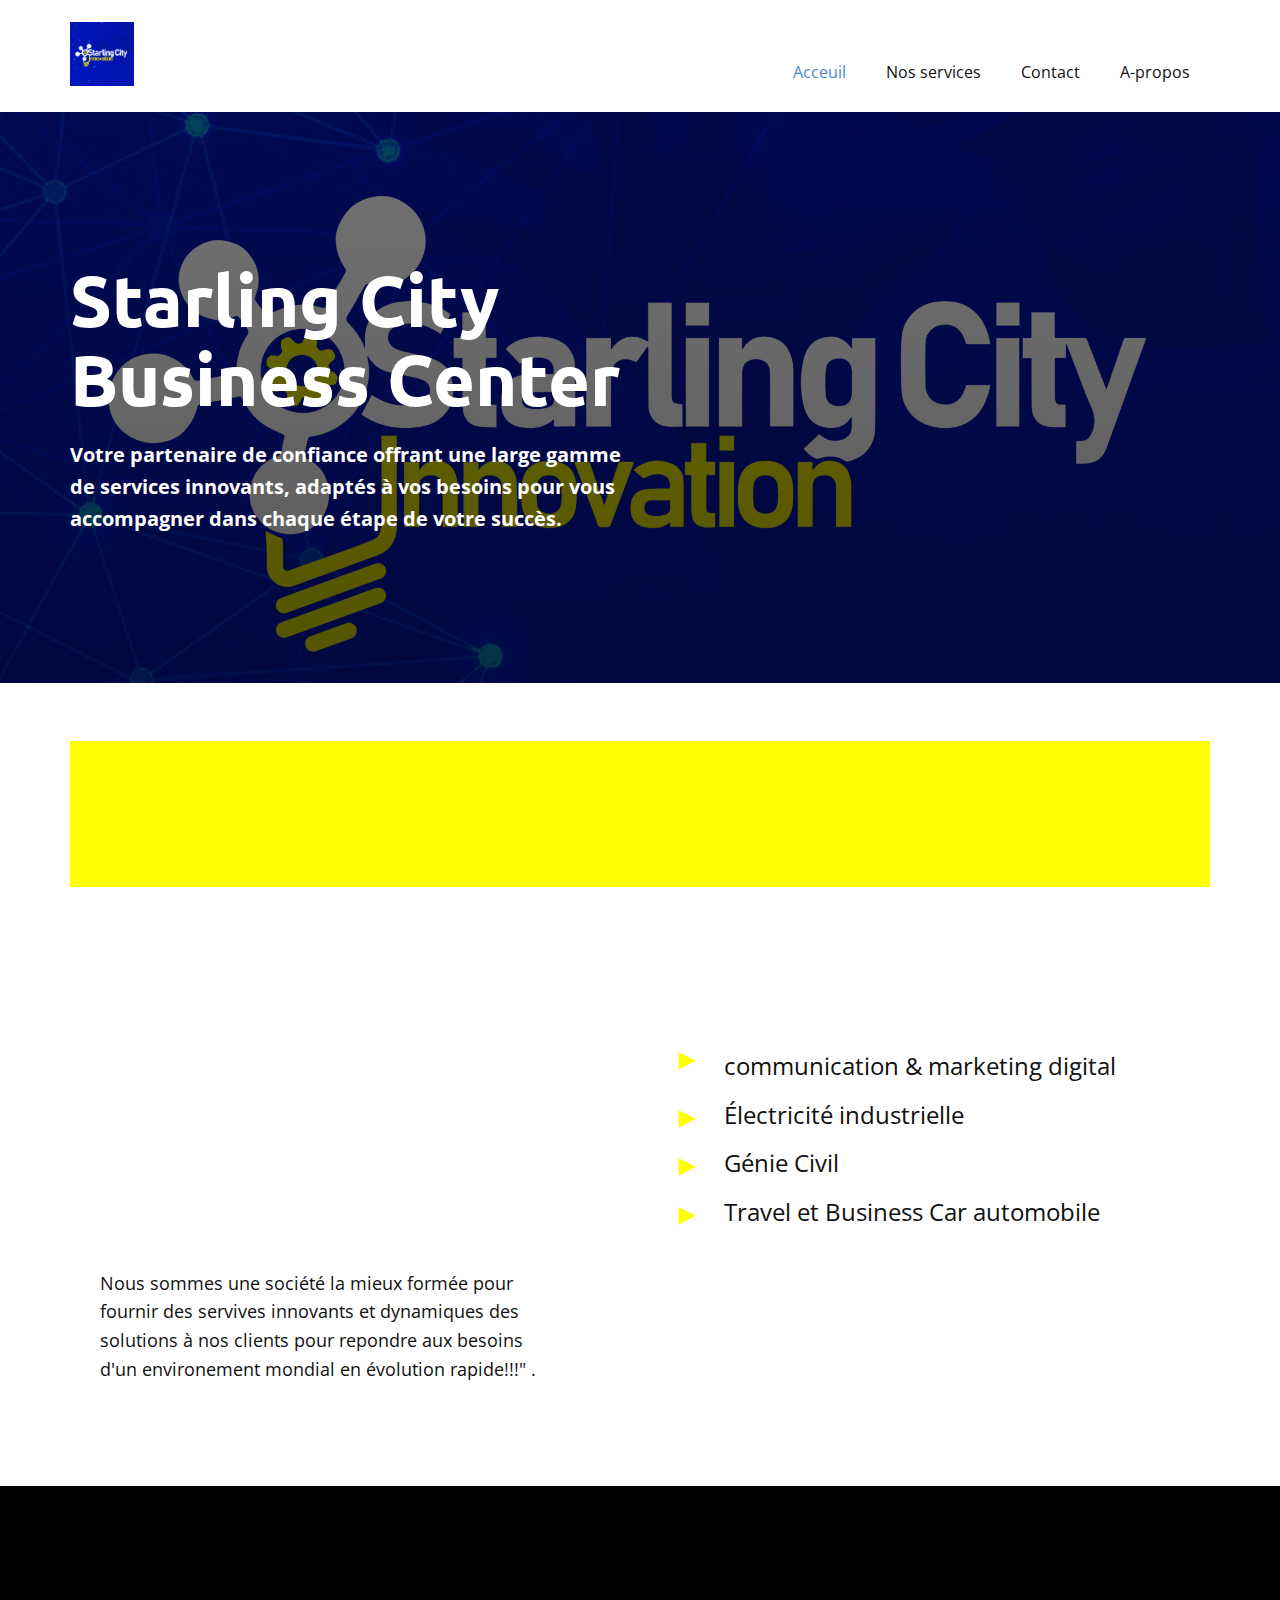
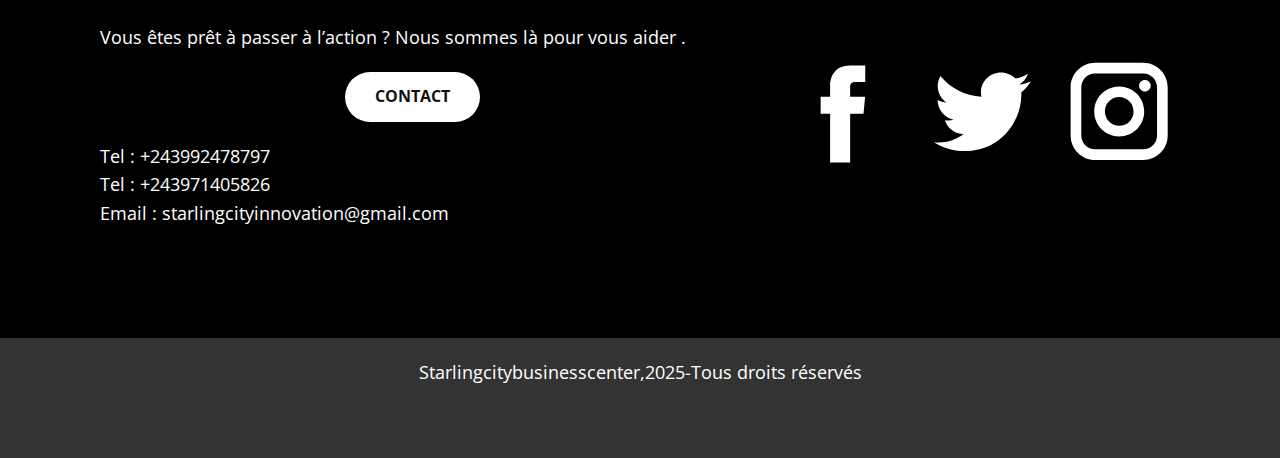
<file: index.html>
<!DOCTYPE html>
<html style="font-size: 16px;" lang="en"><head>
    <meta name="viewport" content="width=device-width, initial-scale=1.0">
    <meta charset="utf-8">
    <meta name="keywords" content="​Electrician Services, ​Satisfaction Guaranteed, Our Services, Testimonials, ​Feel Free To Ask Me Anything">
    <meta name="description" content="">
    <title>Acceuil</title>
    <link rel="stylesheet" href="nicepage.css" media="screen">
<link rel="stylesheet" href="index.css" media="screen">
    <script class="u-script" type="text/javascript" src="jquery.js" defer=""></script>
    <script class="u-script" type="text/javascript" src="nicepage.js" defer=""></script>
    <meta name="generator" content="Nicepage 6.17.0, nicepage.com">
    <meta name="referrer" content="origin">
    <link id="u-theme-google-font" rel="stylesheet" href="https://fonts.googleapis.com/css?family=Roboto:100,100i,300,300i,400,400i,500,500i,700,700i,900,900i|Open+Sans:300,300i,400,400i,500,500i,600,600i,700,700i,800,800i">
    <link id="u-page-google-font" rel="stylesheet" href="https://fonts.googleapis.com/css?family=Ubuntu:300,300i,400,400i,500,500i,700,700i">
    
    <meta name="theme-color" content="#478ac9">
    <meta property="og:title" content="Home">
    <meta property="og:type" content="website">
  <meta data-intl-tel-input-cdn-path="intlTelInput/"></head>
  <body data-home-page="Home.html" data-home-page-title="Home" data-path-to-root="./" data-include-products="false" class="u-body u-xl-mode" data-lang="en"><header class="u-clearfix u-header u-header" id="sec-f38a"><div class="u-clearfix u-sheet u-valign-middle u-sheet-1">
        <a href="#" class="u-image u-logo u-image-1">
          <img src="IMG_5857.JPG" class="u-logo-image u-logo-image-1">
        </a>
        <nav class="u-menu u-menu-dropdown u-offcanvas u-menu-1">
          <div class="menu-collapse" style="font-size: 1rem; letter-spacing: 0px;">
            <a class="u-button-style u-custom-left-right-menu-spacing u-custom-padding-bottom u-custom-top-bottom-menu-spacing u-nav-link u-text-active-palette-1-base u-text-hover-palette-2-base" href="#">
              <svg class="u-svg-link" viewBox="0 0 24 24"><use xlink:href="#menu-hamburger"></use></svg>
              <svg class="u-svg-content" version="1.1" id="menu-hamburger" viewBox="0 0 16 16" x="0px" y="0px" xmlns:xlink="http://www.w3.org/1999/xlink" xmlns="http://www.w3.org/2000/svg"><g><rect y="1" width="16" height="2"></rect><rect y="7" width="16" height="2"></rect><rect y="13" width="16" height="2"></rect>
</g></svg>
            </a>
          </div>
          <div class="u-nav-container">
            <ul class="u-nav u-unstyled u-nav-1"><li class="u-nav-item"><a class="u-button-style u-nav-link u-text-active-palette-1-base u-text-hover-palette-2-base" href="index.html" style="padding: 10px 20px;">Acceuil</a>
            </li><li class="u-nav-item"><a class="u-button-style u-nav-link u-text-active-palette-1-base u-text-hover-palette-2-base" href="service.html" style="padding: 10px 20px;">Nos services</a>
            </li><li class="u-nav-item"><a class="u-button-style u-nav-link u-text-active-palette-1-base u-text-hover-palette-2-base" href="Contact.html" style="padding: 10px 20px;">Contact</a>
            </li><li class="u-nav-item"><a class="u-button-style u-nav-link u-text-active-palette-1-base u-text-hover-palette-2-base" href="About.html" style="padding: 10px 20px;">A-propos</a>
</li></ul>
          </div>
          <div class="u-nav-container-collapse">
            <div class="u-black u-container-style u-inner-container-layout u-opacity u-opacity-95 u-sidenav">
              <div class="u-inner-container-layout u-sidenav-overflow">
                <div class="u-menu-close"></div>
                <ul class="u-align-center u-nav u-popupmenu-items u-unstyled u-nav-2"><li class="u-nav-item"><a class="u-button-style u-nav-link" href="index.html">Acceuil</a>
                </li><li class="u-nav-item"><a class="u-button-style u-nav-link" href="service.html">Nos services</a>
</li><li class="u-nav-item"><a class="u-button-style u-nav-link" href="Contact.html">Contact</a>
</li><li class="u-nav-item"><a class="u-button-style u-nav-link" href="About.html">A-propos</a>
</li></ul>
              </div>
            </div>
            <div class="u-black u-menu-overlay u-opacity u-opacity-70"></div>
          </div>
        </nav>
      </div></header>
    <section class="u-clearfix u-image u-shading u-section-1" id="sec-0876" data-image-width="2000" data-image-height="1445">
      <div class="u-clearfix u-sheet u-valign-middle-lg u-valign-middle-md u-valign-middle-sm u-valign-middle-xl u-sheet-1">
        <h1 class="u-text u-text-1" data-animation-name="customAnimationIn" data-animation-duration="2000"> Starling City Business Center</h1>
        <p class="u-text u-text-2"><strong>Votre partenaire de confiance offrant une large gamme de services innovants, adaptés à vos besoins pour vous accompagner dans chaque étape de votre succès.</strong> </p>
      </div>
    </section>
    <section class="u-clearfix u-section-2" id="sec-8982">
      <div class="u-clearfix u-sheet u-sheet-1">
        <div class="data-layout-selected u-align-left-lg u-clearfix u-expanded-width u-gutter-0 u-layout-wrap u-layout-wrap-1">
          <div class="u-layout">
            <div class="u-layout-row">
              <div class="u-container-align-center-sm u-container-align-center-xs u-container-style u-layout-cell u-palette-3-base u-size-37-md u-size-37-sm u-size-37-xs u-size-40-lg u-size-40-xl u-layout-cell-1">
                <div class="u-container-layout u-valign-middle-xl u-container-layout-1">
                  <h3 class="u-align-center-sm u-align-center-xs u-text u-text-default-xl u-text-1" data-animation-name="customAnimationIn" data-animation-duration="2000">Boostez votre entreprise vers la réussite.</h3>
                </div>
              </div>
              <div class="u-container-align-center u-container-style u-layout-cell u-palette-3-base u-size-20-lg u-size-20-xl u-size-23-md u-size-23-sm u-size-23-xs u-layout-cell-2">
                <div class="u-container-layout u-valign-middle u-container-layout-2">
                  <a href="About.html" class="u-align-center u-black u-border-none u-btn u-button-style u-btn-1" data-animation-name="customAnimationIn" data-animation-duration="2000">En Savoir plus&nbsp;</a>
                </div>
              </div>
            </div>
          </div>
        </div>
      </div>
    </section>
    <section class="u-clearfix u-section-3" id="sec-6ab8">
      <div class="u-clearfix u-sheet u-sheet-1">
        <div class="data-layout-selected u-clearfix u-expanded-width u-layout-wrap u-layout-wrap-1">
          <div class="u-layout" style="">
            <div class="u-layout-row" style="">
              <div class="u-container-style u-layout-cell u-size-30 u-layout-cell-1">
                <div class="u-container-layout u-valign-top u-container-layout-1">
                  <h2 class="u-text u-text-default u-text-1" data-animation-name="customAnimationIn" data-animation-duration="2000"> Nous vous offrons des services de qualité dans un délai de temps fiable </h2>
                  <p class="u-text u-text-2"> Nous sommes une société la mieux formée pour fournir des servives innovants et dynamiques des solutions à nos clients pour repondre aux besoins d'un environement mondial en évolution rapide!!!" .</p>
                  <a href="service.html" class="u-border-none u-btn u-button-style u-palette-3-base u-btn-1" data-animation-name="customAnimationIn" data-animation-duration="2000">En savoir plus</a>
                </div>
              </div>
              <div class="u-container-style u-layout-cell u-size-30 u-layout-cell-2">
                <div class="u-container-layout u-container-layout-2">
                  <ul class="u-custom-list u-spacing-10 u-text u-text-default u-text-3">
                    <li style="padding-left: 20px;">
                      <div class="u-list-icon u-text-palette-3-base">
                        <div style="font-size: 1.2em; margin: -1.2em;">►</div>
                      </div>
                    </li>
                    <li style="padding-left: 20px;">communication & marketing digital</li>
                    <li style="padding-left: 20px;">
                      <div class="u-list-icon u-text-palette-3-base">
                        <div style="font-size: 1.2em; margin: -1.2em;">►</div>
                      </div>Électricité industrielle
                    </li>
                    <li style="padding-left: 20px;">
                      <div class="u-list-icon u-text-palette-3-base">
                        <div style="font-size: 1.2em; margin: -1.2em;">►</div>
                      </div>Génie Civil
                    </li>
                    <li style="padding-left: 20px;">
                      <div class="u-list-icon u-text-palette-3-base">
                        <div style="font-size: 1.2em; margin: -1.2em;">►</div>
                      </div>
                    </li>
                    <li style="padding-left: 20px;">Travel et Business Car automobile</li>
                  </ul>
                </div>
              </div>
            </div>
          </div>
        </div>
      </div>
    </section>
    <section class="u-black u-clearfix u-section-2" id="sec-d88e">
      <div class="u-clearfix u-sheet u-valign-middle u-sheet-1">
        <div class="u-clearfix u-expanded-width u-layout-wrap u-layout-wrap-1">
          <div class="u-layout">
            <div class="u-layout-row">
              <div class="u-align-left u-container-style u-layout-cell u-left-cell u-size-32-md u-size-32-sm u-size-32-xs u-size-36-lg u-size-36-xl u-layout-cell-1">
                <div class="u-container-layout u-valign-middle u-container-layout-1" >
                  <h4 class="u-text u-text-default u-text-1" data-animation-name="customAnimationIn" data-animation-duration="1500" data-animation-delay="250">Boostez votre entreprise vers la réussite</h4>
                  <p class="u-text u-text-2">Vous êtes prêt à passer à l’action ?
                    Nous sommes là pour vous aider
                    .</p>
                   
                  <a href="tel:+243992478797" class="u-btn u-button-style u-white u-btn-1">Contact</a>
                  <p>Tel : +243992478797 <br>Tel : +243971405826<br> Email : starlingcityinnovation@gmail.com
                  </p>
                </div>
                
              </div>
              
              <div class="u-align-left-sm u-align-left-xs u-align-right-lg u-align-right-md u-align-right-xl u-container-style u-layout-cell u-right-cell u-size-24-lg u-size-24-xl u-size-28-md u-size-28-sm u-size-28-xs u-layout-cell-2">
                <div class="u-container-layout u-valign-middle u-container-layout-2">
                  <div class="u-social-icons u-spacing-17 u-social-icons-1">
                    <a class="u-social-url" title="facebook" target="_blank" href="https://facebook.com/michael mbambi"><span class="u-icon u-social-facebook u-social-icon u-text-white"><svg class="u-svg-link" preserveAspectRatio="xMidYMin slice" viewBox="0 0 112 112" style=""><use xmlns:xlink="http://www.w3.org/1999/xlink" xlink:href="#svg-2e4f"></use></svg><svg class="u-svg-content" viewBox="0 0 112 112" x="0" y="0" id="svg-2e4f"><path fill="currentColor" d="M75.5,28.8H65.4c-1.5,0-4,0.9-4,4.3v9.4h13.9l-1.5,15.8H61.4v45.1H42.8V58.3h-8.8V42.4h8.8V32.2
c0-7.4,3.4-18.8,18.8-18.8h13.8v15.4H75.5z"></path></svg></span>
                    </a>
                    <a class="u-social-url" title="twitter" target="_blank" href="https://twitter.com/michaelmbambi"><span class="u-icon u-social-icon u-social-twitter u-text-white"><svg class="u-svg-link" preserveAspectRatio="xMidYMin slice" viewBox="0 0 112 112" style=""><use xmlns:xlink="http://www.w3.org/1999/xlink" xlink:href="#svg-c508"></use></svg><svg class="u-svg-content" viewBox="0 0 112 112" x="0" y="0" id="svg-c508"><path fill="currentColor" d="M92.2,38.2c0,0.8,0,1.6,0,2.3c0,24.3-18.6,52.4-52.6,52.4c-10.6,0.1-20.2-2.9-28.5-8.2
	c1.4,0.2,2.9,0.2,4.4,0.2c8.7,0,16.7-2.9,23-7.9c-8.1-0.2-14.9-5.5-17.3-12.8c1.1,0.2,2.4,0.2,3.4,0.2c1.6,0,3.3-0.2,4.8-0.7
	c-8.4-1.6-14.9-9.2-14.9-18c0-0.2,0-0.2,0-0.2c2.5,1.4,5.4,2.2,8.4,2.3c-5-3.3-8.3-8.9-8.3-15.4c0-3.4,1-6.5,2.5-9.2
	c9.1,11.1,22.7,18.5,38,19.2c-0.2-1.4-0.4-2.8-0.4-4.3c0.1-10,8.3-18.2,18.5-18.2c5.4,0,10.1,2.2,13.5,5.7c4.3-0.8,8.1-2.3,11.7-4.5
	c-1.4,4.3-4.3,7.9-8.1,10.1c3.7-0.4,7.3-1.4,10.6-2.9C98.9,32.3,95.7,35.5,92.2,38.2z"></path></svg></span>
                    </a>
                    <a class="u-social-url" title="instagram" target="_blank" href="https://instagram.com/michaelmbambi1"><span class="u-icon u-social-icon u-social-instagram u-text-white"><svg class="u-svg-link" preserveAspectRatio="xMidYMin slice" viewBox="0 0 112 112" style=""><use xmlns:xlink="http://www.w3.org/1999/xlink" xlink:href="#svg-9d85"></use></svg><svg class="u-svg-content" viewBox="0 0 112 112" x="0" y="0" id="svg-9d85"><path fill="currentColor" d="M55.9,32.9c-12.8,0-23.2,10.4-23.2,23.2s10.4,23.2,23.2,23.2s23.2-10.4,23.2-23.2S68.7,32.9,55.9,32.9z
	 M55.9,69.4c-7.4,0-13.3-6-13.3-13.3c-0.1-7.4,6-13.3,13.3-13.3s13.3,6,13.3,13.3C69.3,63.5,63.3,69.4,55.9,69.4z"></path><path fill="#FFFFFF" d="M79.7,26.8c-3,0-5.4,2.5-5.4,5.4s2.5,5.4,5.4,5.4c3,0,5.4-2.5,5.4-5.4S82.7,26.8,79.7,26.8z"></path><path fill="currentColor" d="M78.2,11H33.5C21,11,10.8,21.3,10.8,33.7v44.7c0,12.6,10.2,22.8,22.7,22.8h44.7c12.6,0,22.7-10.2,22.7-22.7
	V33.7C100.8,21.1,90.6,11,78.2,11z M91,78.4c0,7.1-5.8,12.8-12.8,12.8H33.5c-7.1,0-12.8-5.8-12.8-12.8V33.7
	c0-7.1,5.8-12.8,12.8-12.8h44.7c7.1,0,12.8,5.8,12.8,12.8V78.4z"></path></svg></span>
                    </a>
                    
                    </a>
                 
                  </div>
                </div>
              </div>
            </div>
          </div>
        </div>
      </div>
    </section>
    
    
    
    <footer class="u-align-center u-clearfix u-footer u-grey-80 u-footer" id="sec-3cba"><div class="u-clearfix u-sheet u-sheet-1">
       
      <p class="u-text">
        <span>Starlingcitybusinesscenter,2025-Tous droits réservés</span>
      </p></footer>
    
</body></html>
</file>
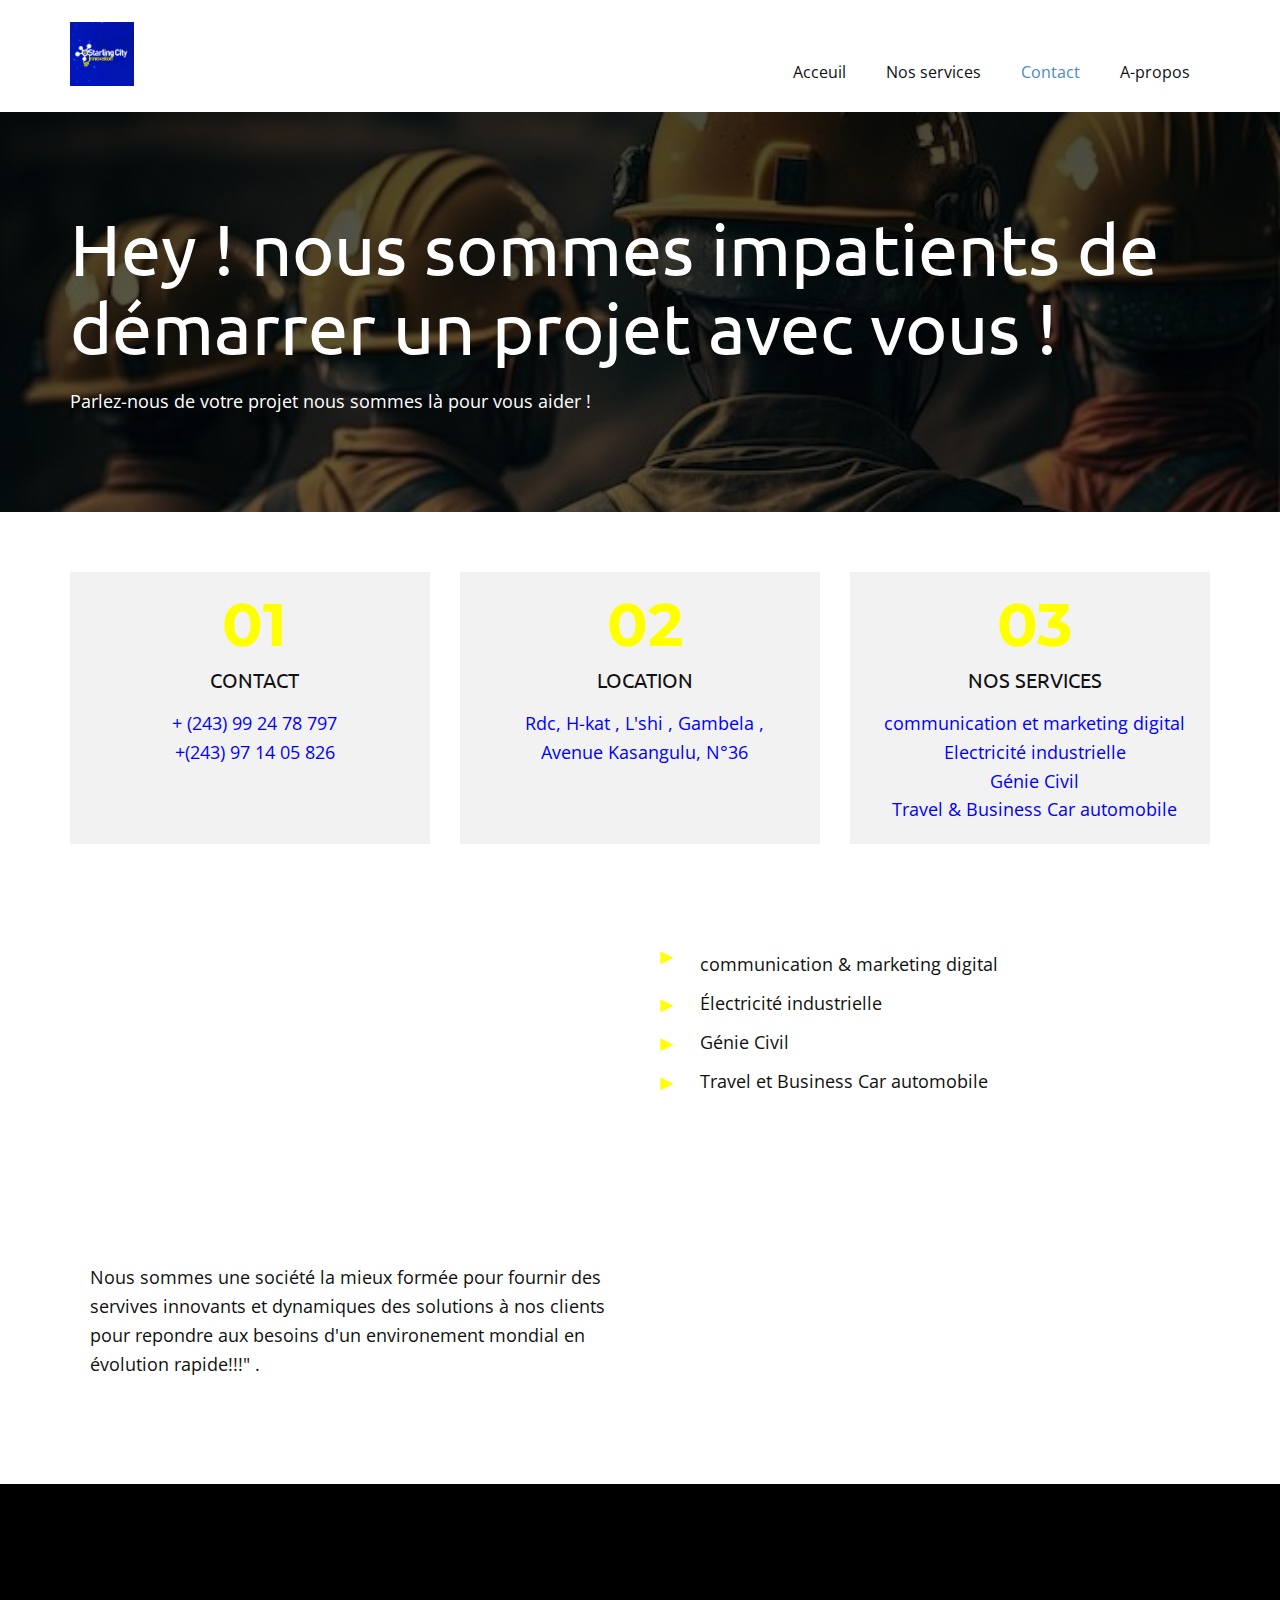
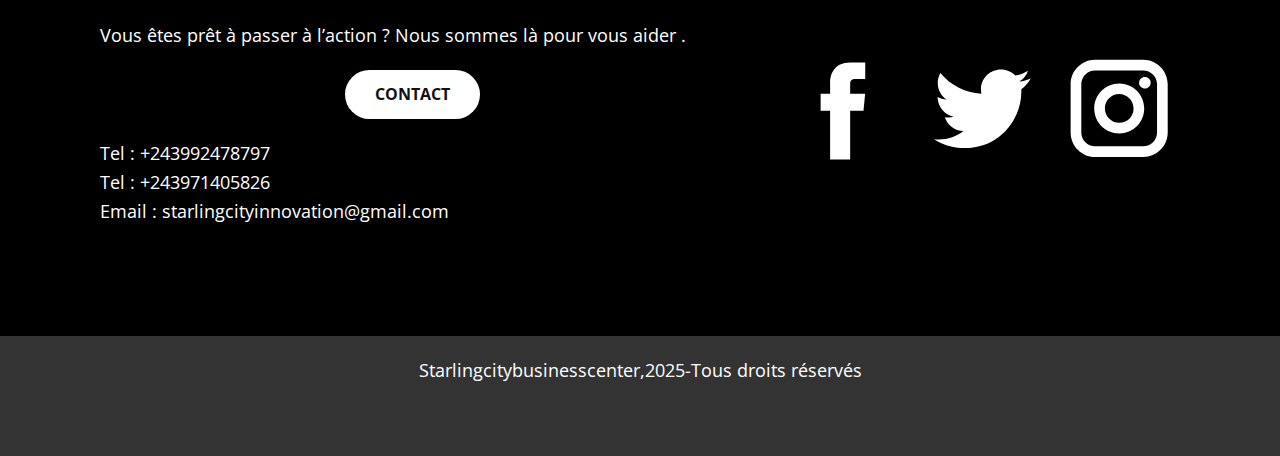
<file: Contact.html>
<!DOCTYPE html>
<html style="font-size: 16px;" lang="en"><head>
    <meta name="viewport" content="width=device-width, initial-scale=1.0">
    <meta charset="utf-8">
    <meta name="keywords" content="Contact Us, 01, 02, 03, ​Feel Free To Ask Me Anything">
    <meta name="description" content="">
    <title>Contact</title>
    <link rel="stylesheet" href="nicepage.css" media="screen">
<link rel="stylesheet" href="Contact.css" media="screen">
    <script class="u-script" type="text/javascript" src="jquery.js" defer=""></script>
    <script class="u-script" type="text/javascript" src="nicepage.js" defer=""></script>
    <meta name="generator" content="Nicepage 6.17.0, nicepage.com">
    <meta name="referrer" content="origin">
    <link id="u-theme-google-font" rel="stylesheet" href="https://fonts.googleapis.com/css?family=Roboto:100,100i,300,300i,400,400i,500,500i,700,700i,900,900i|Open+Sans:300,300i,400,400i,500,500i,600,600i,700,700i,800,800i">
    <link id="u-page-google-font" rel="stylesheet" href="https://fonts.googleapis.com/css?family=Ubuntu:300,300i,400,400i,500,500i,700,700i|Montserrat:100,100i,200,200i,300,300i,400,400i,500,500i,600,600i,700,700i,800,800i,900,900i">
    
    
    
    
    
    
    
    <script type="application/ld+json">{
		"@context": "http://schema.org",
		"@type": "Organization",
		"name": "",
		"logo": "images/default-logo.png"
}</script>
    <meta name="theme-color" content="#478ac9">
    <meta property="og:title" content="Contact">
    <meta property="og:type" content="website">
  <meta data-intl-tel-input-cdn-path="intlTelInput/"></head>
  <body data-path-to-root="./" data-include-products="false" class="u-body u-xl-mode" data-lang="en"><header class="u-clearfix u-header u-header" id="sec-f38a"><div class="u-clearfix u-sheet u-valign-middle u-sheet-1">
        <a href="#" class="u-image u-logo u-image-1">
          <img src="IMG_5857.JPG" class="u-logo-image u-logo-image-1">
        </a>
        <nav class="u-menu u-menu-dropdown u-offcanvas u-menu-1">
          <div class="menu-collapse" style="font-size: 1rem; letter-spacing: 0px;">
            <a class="u-button-style u-custom-left-right-menu-spacing u-custom-padding-bottom u-custom-top-bottom-menu-spacing u-nav-link u-text-active-palette-1-base u-text-hover-palette-2-base" href="#">
              <svg class="u-svg-link" viewBox="0 0 24 24"><use xlink:href="#menu-hamburger"></use></svg>
              <svg class="u-svg-content" version="1.1" id="menu-hamburger" viewBox="0 0 16 16" x="0px" y="0px" xmlns:xlink="http://www.w3.org/1999/xlink" xmlns="http://www.w3.org/2000/svg"><g><rect y="1" width="16" height="2"></rect><rect y="7" width="16" height="2"></rect><rect y="13" width="16" height="2"></rect>
</g></svg>
            </a>
          </div>
          <div class="u-nav-container">
            <ul class="u-nav u-unstyled u-nav-1"><li class="u-nav-item"><a class="u-button-style u-nav-link u-text-active-palette-1-base u-text-hover-palette-2-base" href="index.html" style="padding: 10px 20px;">Acceuil</a>
            </li><li class="u-nav-item"><a class="u-button-style u-nav-link" href="service.html">Nos services</a>
            </li><li class="u-nav-item"><a class="u-button-style u-nav-link u-text-active-palette-1-base u-text-hover-palette-2-base" href="Contact.html" style="padding: 10px 20px;">Contact</a>
            </li><li class="u-nav-item"><a class="u-button-style u-nav-link u-text-active-palette-1-base u-text-hover-palette-2-base" href="About.html" style="padding: 10px 20px;">A-propos</a>
</li></ul>
          </div>
          <div class="u-nav-container-collapse">
            <div class="u-black u-container-style u-inner-container-layout u-opacity u-opacity-95 u-sidenav">
              <div class="u-inner-container-layout u-sidenav-overflow">
                <div class="u-menu-close"></div>
                <ul class="u-align-center u-nav u-popupmenu-items u-unstyled u-nav-2"><li class="u-nav-item"><a class="u-button-style u-nav-link" href="index.html">Acceuil</a>
                </li><li class="u-nav-item"><a class="u-button-style u-nav-link" href="service.html">Nos services</a>
</li><li class="u-nav-item"><a class="u-button-style u-nav-link" href="Contact.html">Contact</a>
</li><li class="u-nav-item"><a class="u-button-style u-nav-link" href="About.html">A-propos</a>
</li></ul>
              </div>
            </div>
            <div class="u-black u-menu-overlay u-opacity u-opacity-70"></div>
          </div>
        </nav>
      </div></header>
    <section class="u-clearfix u-container-align-center u-image u-shading u-section-1" id="sec-2c09" data-image-width="2000" data-image-height="1461">
      <div class="u-clearfix u-sheet u-valign-middle u-sheet-1">
        <h1 class="u-text u-text-default u-text-1" data-animation-name="customAnimationIn" data-animation-duration="2000">Hey ! nous sommes impatients de démarrer un projet avec vous !</h1>
        <p class="u-text u-text-default u-text-2">Parlez-nous de votre projet nous sommes là pour vous aider !</p>
      </div>
    </section>
    
    <section class="u-align-center-lg u-align-center-md u-align-center-sm u-align-center-xs u-align-left-xl u-clearfix u-container-align-center-sm u-container-align-center-xs u-section-3" id="carousel_9a24">
      <div class="u-clearfix u-sheet u-sheet-1">
        <div class="u-expanded-width u-list u-list-1">
          <div class="u-repeater u-repeater-1">
            <div class="u-align-left u-container-align-center u-container-style u-grey-5 u-list-item u-repeater-item u-shape-rectangle u-list-item-1">
              <div class="u-container-layout u-similar-container u-container-layout-1">
                <h2 class="u-align-center u-custom-font u-font-montserrat u-text u-text-palette-3-base u-text-1" data-animation-name="customAnimationIn" data-animation-duration="1000">01</h2>
                <h5 class="u-align-center u-text u-text-2">Contact</h5>
                <p class="u-align-center u-text u-text-grey-40 u-text-3"> + (243) 99 24 78 797<br> +(243) 97 14 05 826
                </p>
              </div>
            </div>
            <div class="u-align-left u-container-align-center u-container-style u-grey-5 u-list-item u-repeater-item u-shape-rectangle u-list-item-2">
              <div class="u-container-layout u-similar-container u-container-layout-2">
                <h2 class="u-align-center u-custom-font u-font-montserrat u-text u-text-palette-3-base u-text-4" data-animation-name="customAnimationIn" data-animation-duration="2000">02</h2>
                <h5 class="u-align-center u-text u-text-5">Location</h5>
                <p class="u-align-center u-text u-text-grey-40 u-text-6"> Rdc, H-kat , L'shi , Gambela , <br>Avenue Kasangulu, N°36
                </p>
              </div>
            </div>
            <div class="u-align-left u-container-align-center u-container-style u-grey-5 u-list-item u-repeater-item u-shape-rectangle u-list-item-3">
              <div class="u-container-layout u-similar-container u-container-layout-3">
                <h2 class="u-align-center u-custom-font u-font-montserrat u-text u-text-palette-3-base u-text-7" data-animation-name="customAnimationIn" data-animation-duration="1000">03</h2>
                <h5 class="u-align-center u-text u-text-8">Nos Services</h5>
                <p class="u-align-center u-text u-text-grey-40 u-text-9">communication et marketing digital<br>Electricité industrielle<br>Génie Civil <br> Travel & Business Car automobile
                </p>
              </div>
            </div>
          </div>
        </div>
      </div>
    </section>
  
    <section class="u-clearfix u-section-3" id="sec-6ab8">
      <div class="u-clearfix u-sheet u-sheet-1">
        <div class="data-layout-selected u-clearfix u-expanded-width u-layout-wrap u-layout-wrap-1">
          <div class="u-layout" style="">
            <div class="u-layout-row" style="">
              <div class="u-container-style u-layout-cell u-size-30 u-layout-cell-1">
                <div class="u-container-layout u-valign-top u-container-layout-1">
                  <h2 class="u-text u-text-default u-text-1" data-animation-name="customAnimationIn" data-animation-duration="2000"> Nous vous offrons des services de qualité dans un délai de temps fiable </h2>
                  <p class="u-text u-text-2"> Nous sommes une société la mieux formée pour fournir des servives innovants et dynamiques des solutions à nos clients pour repondre aux besoins d'un environement mondial en évolution rapide!!!" .</p>
                  <a href="service.html" class="u-border-none u-btn u-button-style u-palette-3-base u-btn-1" data-animation-name="customAnimationIn" data-animation-duration="2000">En savoir plus</a>
                </div>
              </div>
              <div class="u-container-style u-layout-cell u-size-30 u-layout-cell-2">
                <div class="u-container-layout u-container-layout-2">
                  <ul class="u-custom-list u-spacing-10 u-text u-text-default u-text-3">
                    <li style="padding-left: 20px;">
                      <div class="u-list-icon u-text-palette-3-base">
                        <div style="font-size: 1.2em; margin: -1.2em;">►</div>
                      </div>
                    </li>
                    <li style="padding-left: 20px;">communication & marketing digital</li>
                    <li style="padding-left: 20px;">
                      <div class="u-list-icon u-text-palette-3-base">
                        <div style="font-size: 1.2em; margin: -1.2em;">►</div>
                      </div>Électricité industrielle
                    </li>
                    <li style="padding-left: 20px;">
                      <div class="u-list-icon u-text-palette-3-base">
                        <div style="font-size: 1.2em; margin: -1.2em;">►</div>
                      </div>Génie Civil
                    </li>
                    <li style="padding-left: 20px;">
                      <div class="u-list-icon u-text-palette-3-base">
                        <div style="font-size: 1.2em; margin: -1.2em;">►</div>
                      </div>
                    </li>
                    <li style="padding-left: 20px;">Travel et Business Car automobile</li>
                  </ul>
                </div>
              </div>
            </div>
          </div>
        </div>
      </div>
    </section>
    <section class="u-black u-clearfix u-section-2" id="sec-d88e">
      <div class="u-clearfix u-sheet u-valign-middle u-sheet-1">
        <div class="u-clearfix u-expanded-width u-layout-wrap u-layout-wrap-1">
          <div class="u-layout">
            <div class="u-layout-row">
              <div class="u-align-left u-container-style u-layout-cell u-left-cell u-size-32-md u-size-32-sm u-size-32-xs u-size-36-lg u-size-36-xl u-layout-cell-1">
                <div class="u-container-layout u-valign-middle u-container-layout-1" >
                  <h4 class="u-text u-text-default u-text-1" data-animation-name="customAnimationIn" data-animation-duration="1500" data-animation-delay="250">Boostez votre entreprise vers la réussite</h4>
                  <p class="u-text u-text-2">Vous êtes prêt à passer à l’action ?
                    Nous sommes là pour vous aider
                    .</p>
                   
                  <a href="tel:+243992478797" class="u-btn u-button-style u-white u-btn-1">Contact</a>
                  <p>Tel : +243992478797 <br>Tel : +243971405826<br> Email : starlingcityinnovation@gmail.com
                  </p>
                </div>
                
              </div>
              
              <div class="u-align-left-sm u-align-left-xs u-align-right-lg u-align-right-md u-align-right-xl u-container-style u-layout-cell u-right-cell u-size-24-lg u-size-24-xl u-size-28-md u-size-28-sm u-size-28-xs u-layout-cell-2">
                <div class="u-container-layout u-valign-middle u-container-layout-2">
                  <div class="u-social-icons u-spacing-17 u-social-icons-1">
                    <a class="u-social-url" title="facebook" target="_blank" href="https://facebook.com/michael mbambi"><span class="u-icon u-social-facebook u-social-icon u-text-white"><svg class="u-svg-link" preserveAspectRatio="xMidYMin slice" viewBox="0 0 112 112" style=""><use xmlns:xlink="http://www.w3.org/1999/xlink" xlink:href="#svg-2e4f"></use></svg><svg class="u-svg-content" viewBox="0 0 112 112" x="0" y="0" id="svg-2e4f"><path fill="currentColor" d="M75.5,28.8H65.4c-1.5,0-4,0.9-4,4.3v9.4h13.9l-1.5,15.8H61.4v45.1H42.8V58.3h-8.8V42.4h8.8V32.2
c0-7.4,3.4-18.8,18.8-18.8h13.8v15.4H75.5z"></path></svg></span>
                    </a>
                    <a class="u-social-url" title="twitter" target="_blank" href="https://twitter.com/michaelmbambi"><span class="u-icon u-social-icon u-social-twitter u-text-white"><svg class="u-svg-link" preserveAspectRatio="xMidYMin slice" viewBox="0 0 112 112" style=""><use xmlns:xlink="http://www.w3.org/1999/xlink" xlink:href="#svg-c508"></use></svg><svg class="u-svg-content" viewBox="0 0 112 112" x="0" y="0" id="svg-c508"><path fill="currentColor" d="M92.2,38.2c0,0.8,0,1.6,0,2.3c0,24.3-18.6,52.4-52.6,52.4c-10.6,0.1-20.2-2.9-28.5-8.2
	c1.4,0.2,2.9,0.2,4.4,0.2c8.7,0,16.7-2.9,23-7.9c-8.1-0.2-14.9-5.5-17.3-12.8c1.1,0.2,2.4,0.2,3.4,0.2c1.6,0,3.3-0.2,4.8-0.7
	c-8.4-1.6-14.9-9.2-14.9-18c0-0.2,0-0.2,0-0.2c2.5,1.4,5.4,2.2,8.4,2.3c-5-3.3-8.3-8.9-8.3-15.4c0-3.4,1-6.5,2.5-9.2
	c9.1,11.1,22.7,18.5,38,19.2c-0.2-1.4-0.4-2.8-0.4-4.3c0.1-10,8.3-18.2,18.5-18.2c5.4,0,10.1,2.2,13.5,5.7c4.3-0.8,8.1-2.3,11.7-4.5
	c-1.4,4.3-4.3,7.9-8.1,10.1c3.7-0.4,7.3-1.4,10.6-2.9C98.9,32.3,95.7,35.5,92.2,38.2z"></path></svg></span>
                    </a>
                    <a class="u-social-url" title="instagram" target="_blank" href="https://instagram.com/michaelmbambi1"><span class="u-icon u-social-icon u-social-instagram u-text-white"><svg class="u-svg-link" preserveAspectRatio="xMidYMin slice" viewBox="0 0 112 112" style=""><use xmlns:xlink="http://www.w3.org/1999/xlink" xlink:href="#svg-9d85"></use></svg><svg class="u-svg-content" viewBox="0 0 112 112" x="0" y="0" id="svg-9d85"><path fill="currentColor" d="M55.9,32.9c-12.8,0-23.2,10.4-23.2,23.2s10.4,23.2,23.2,23.2s23.2-10.4,23.2-23.2S68.7,32.9,55.9,32.9z
	 M55.9,69.4c-7.4,0-13.3-6-13.3-13.3c-0.1-7.4,6-13.3,13.3-13.3s13.3,6,13.3,13.3C69.3,63.5,63.3,69.4,55.9,69.4z"></path><path fill="#FFFFFF" d="M79.7,26.8c-3,0-5.4,2.5-5.4,5.4s2.5,5.4,5.4,5.4c3,0,5.4-2.5,5.4-5.4S82.7,26.8,79.7,26.8z"></path><path fill="currentColor" d="M78.2,11H33.5C21,11,10.8,21.3,10.8,33.7v44.7c0,12.6,10.2,22.8,22.7,22.8h44.7c12.6,0,22.7-10.2,22.7-22.7
	V33.7C100.8,21.1,90.6,11,78.2,11z M91,78.4c0,7.1-5.8,12.8-12.8,12.8H33.5c-7.1,0-12.8-5.8-12.8-12.8V33.7
	c0-7.1,5.8-12.8,12.8-12.8h44.7c7.1,0,12.8,5.8,12.8,12.8V78.4z"></path></svg></span>
                    </a>
                    
                    </a>
                 
                  </div>
                </div>
              </div>
            </div>
          </div>
        </div>
      </div>
    </section>
    
    
    
    <footer class="u-align-center u-clearfix u-footer u-grey-80 u-footer" id="sec-3cba"><div class="u-clearfix u-sheet u-sheet-1">
       
      <p class="u-text">
        <span>Starlingcitybusinesscenter,2025-Tous droits réservés</span>
      </p></footer>
    
</body></html>
</file>
